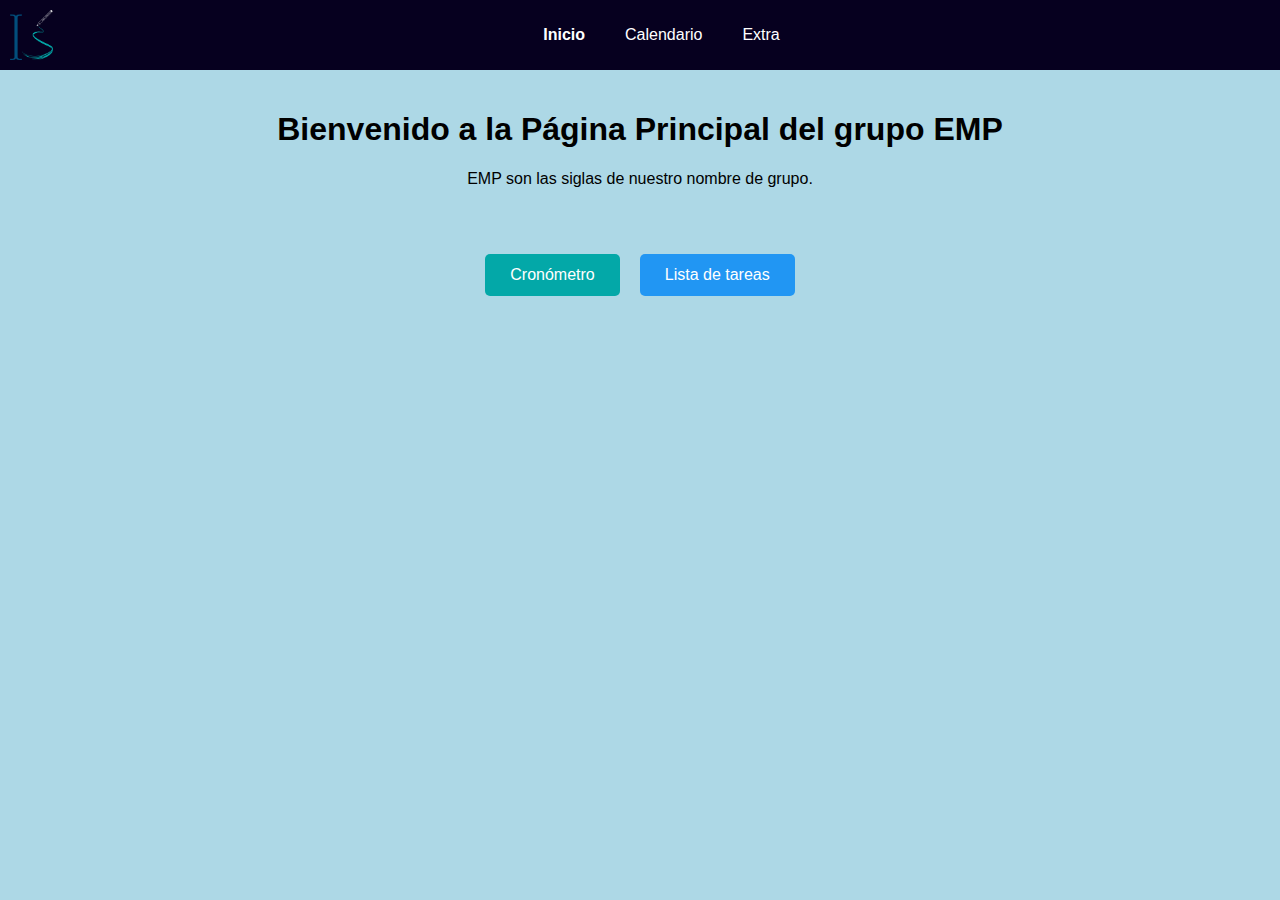
<file: index.html>
<!DOCTYPE html>
<html lang="es">
<head>
    <link rel="icon" href="img/logo.png">
    <meta charset="UTF-8">
    <meta name="viewport" content="width=device-width, initial-scale=1.0">
    <title>Inicio | EMP</title>
    <link rel="stylesheet" href="css/style.css">
</head>
<body>
    <div class="navbar">
        <img src="img/logo.png" alt="Logo" class="logo">
        <div class="nav-links">
            <a href="index.html" class="active">Inicio</a>
            <a href="calendario.html">Calendario</a>
            <a href="contactos.html">Extra</a>
        </div>
    </div>
    
    <div class="content" id="inicio">
        <h1>Bienvenido a la Página Principal del grupo EMP</h1>
        <p>EMP son las siglas de nuestro nombre de grupo.</p>
    </div>
    <div class="main-buttons">
        <a href="MetodoPomodoro.html" class="main-button">Cronómetro</a>
        <a href="taskList.html" class="main-button blue">Lista de tareas</a>
    </div>
    <script>
        document.getElementById("toggle-dark-mode").addEventListener("click", () => {
        document.body.classList.toggle("dark-mode");
        });
        </script>
</body>
</html>
</file>
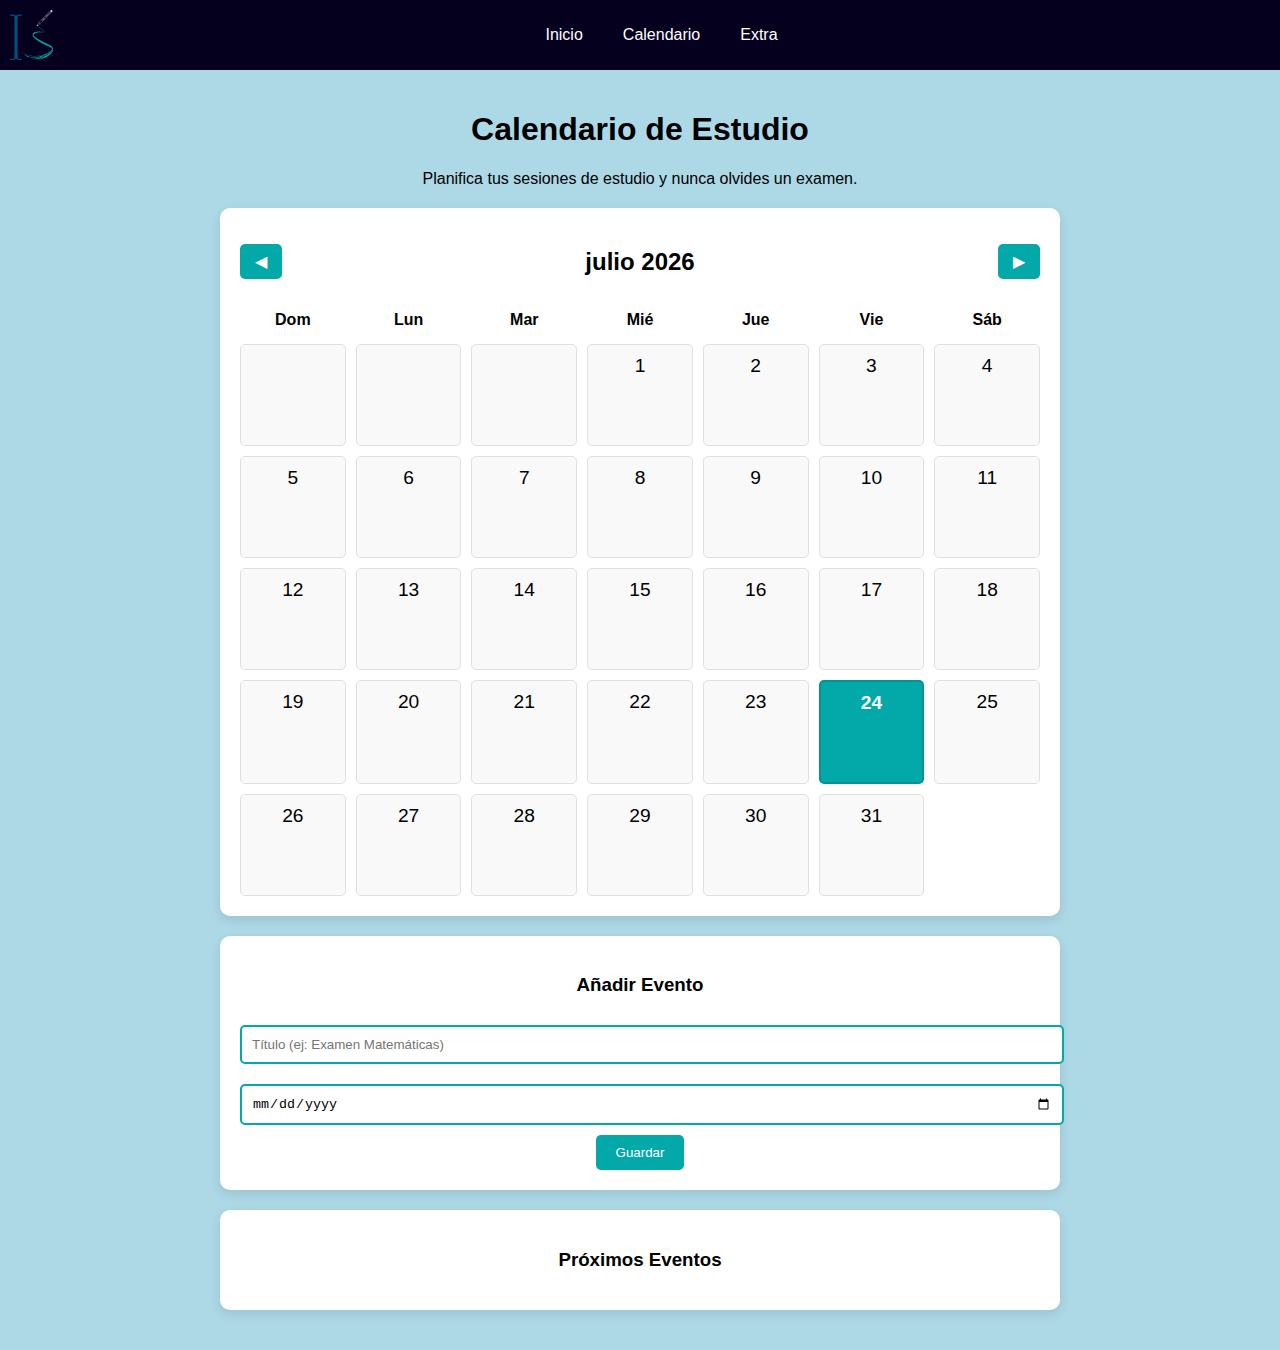
<file: calendario.html>
<!DOCTYPE html>
<html lang="es">
<head>
    <link rel="icon" href="img/logo.png">
    <meta charset="UTF-8">
    <meta name="viewport" content="width=device-width, initial-scale=1.0">
    <title>Calendario de Estudio | EMP</title>
    <link rel="stylesheet" href="css/style.css">
    <link rel="stylesheet" href="css/calendario.css">
</head>
<body>
    <div class="navbar">
        <img src="img/logo.png" alt="Logo" class="logo">
        <div class="nav-links">
            <a href="index.html">Inicio</a>
            <a href="calendario.html">Calendario</a>
            <a href="contactos.html">Extra</a>
        </div>
    </div>

    <div class="content">
        <h1>Calendario de Estudio</h1>
        <p>Planifica tus sesiones de estudio y nunca olvides un examen.</p>
        
        <div class="calendar-container">
            <div class="calendar-header">
                <button id="prev-month">◀</button>
                <h2 id="current-month">Mes Año</h2>
                <button id="next-month">▶</button>
            </div>
            <div class="calendar-grid" id="calendar-grid"></div>
        </div>

        <div class="event-form">
            <h3>Añadir Evento</h3>
            <input type="text" id="event-title" placeholder="Título (ej: Examen Matemáticas)">
            <input type="date" id="event-date">
            <button id="add-event">Guardar</button>
        </div>

        <div class="event-list">
            <h3>Próximos Eventos</h3>
            <ul id="events"></ul>
        </div>
    </div>

    <script src="js/calendario.js"></script>
</body>
</html>
</file>
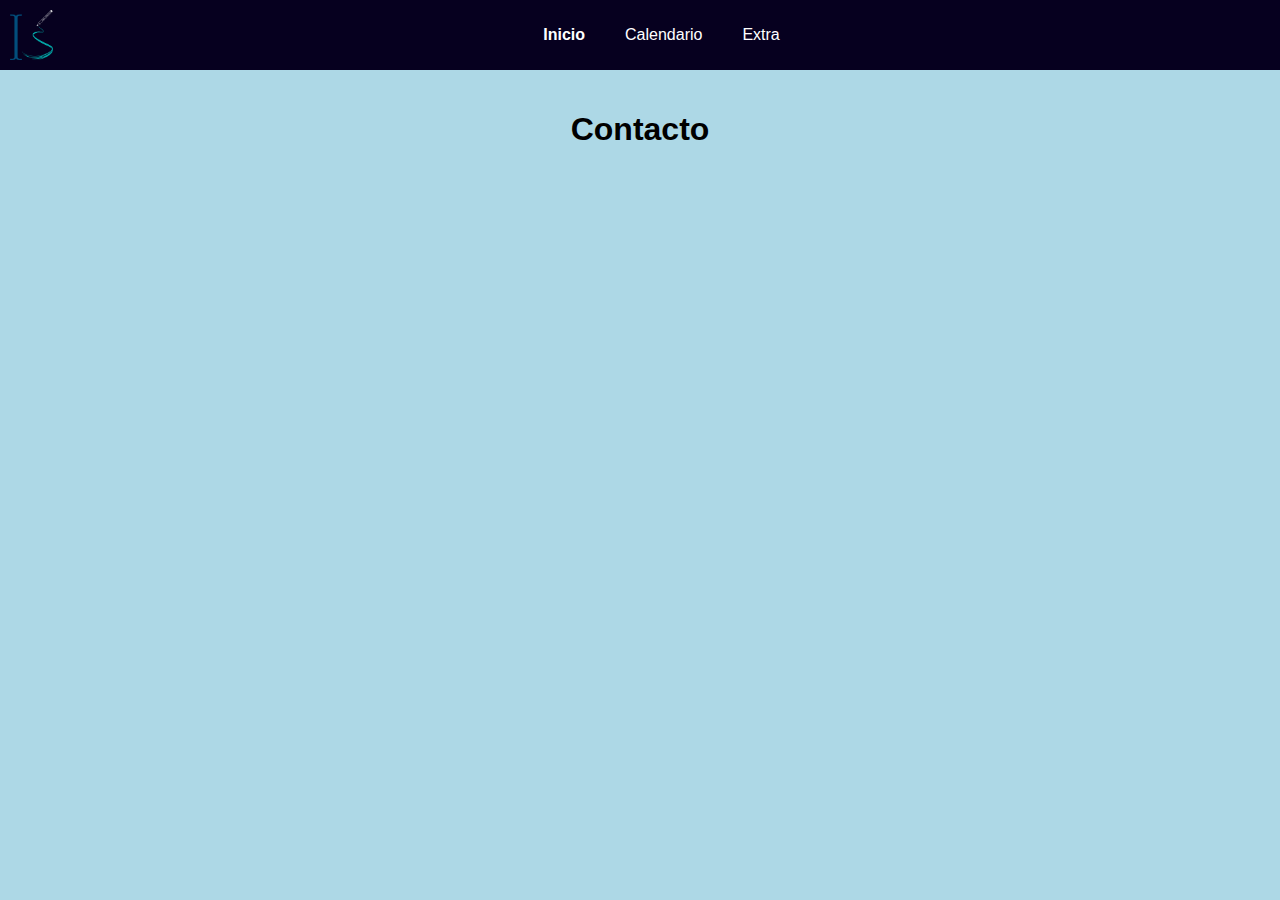
<file: contactos.html>
<!DOCTYPE html>
<link rel="stylesheet" href="css/style.css">
<html lang="es">
<meta charset="UTF-8">
<head>
    <link rel="icon" href="img/logo.png">
    <title>Página Principal</title>
</head>
<body>
    <div class="navbar">
        <img src="img/logo.png" alt="Logo" class="logo">
        <div class="nav-links">
            <a href="index.html" class="active">Inicio</a>
            <a href="calendario.html">Calendario</a>
            <a href="contactos.html">Extra</a>
        </div>
    </div>
    
    <div class="content" id="contacto">
        <h1>Contacto</h1>
        <p></p>
    </div>
</body>
</html>
</file>
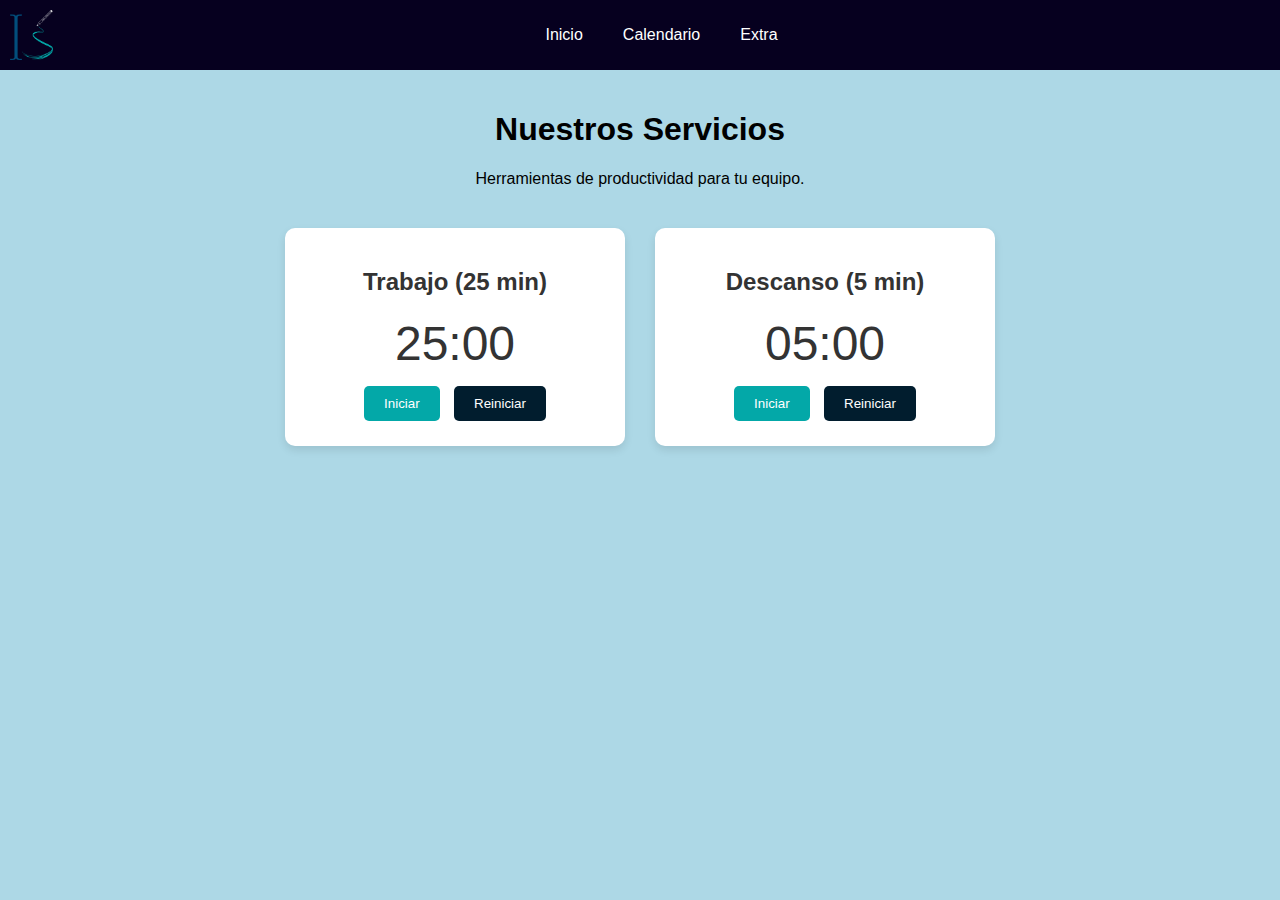
<file: MetodoPomodoro.html>
<!DOCTYPE html>
<html lang="es">
<head>
    <link rel="icon" href="img/logo.png">
    <meta charset="UTF-8">
    <meta name="viewport" content="width=device-width, initial-scale=1.0">
    <title>Servicios | EMP</title>
    <link rel="stylesheet" href="css/style.css">
    <link rel="stylesheet" href="css/timer.css">
</head>
<body>
    <div class="navbar">
        <img src="img/logo.png" alt="Logo" class="logo">
        <div class="nav-links">
            <a href="index.html">Inicio</a>
            <a href="calendario.html">Calendario</a>
            <a href="contactos.html">Extra</a>
        </div>
    </div>
    
    <div class="content">
        <h1>Nuestros Servicios</h1>
        <p>Herramientas de productividad para tu equipo.</p>
        
        <div class="timer-container">
            <!-- Cronómetro 25 minutos -->
            <div class="timer">
                <h2>Trabajo (25 min)</h2>
                <div class="timer-display" id="timer-25">25:00</div>
                <button class="timer-btn" onclick="startTimer(25, 'timer-25')">Iniciar</button>
                <button class="timer-btn reset" onclick="resetTimer(25, 'timer-25')">Reiniciar</button>
            </div>
            
            <!-- Cronómetro 5 minutos -->
            <div class="timer">
                <h2>Descanso (5 min)</h2>
                <div class="timer-display" id="timer-5">05:00</div>
                <button class="timer-btn" onclick="startTimer(5, 'timer-5')">Iniciar</button>
                <button class="timer-btn reset" onclick="resetTimer(5, 'timer-5')">Reiniciar</button>
            </div>
        </div>
    </div>

    <!-- Enlace al archivo JavaScript externo -->
    <script src="js/CronPomodoro.js"></script>
</body>
</html>
</file>
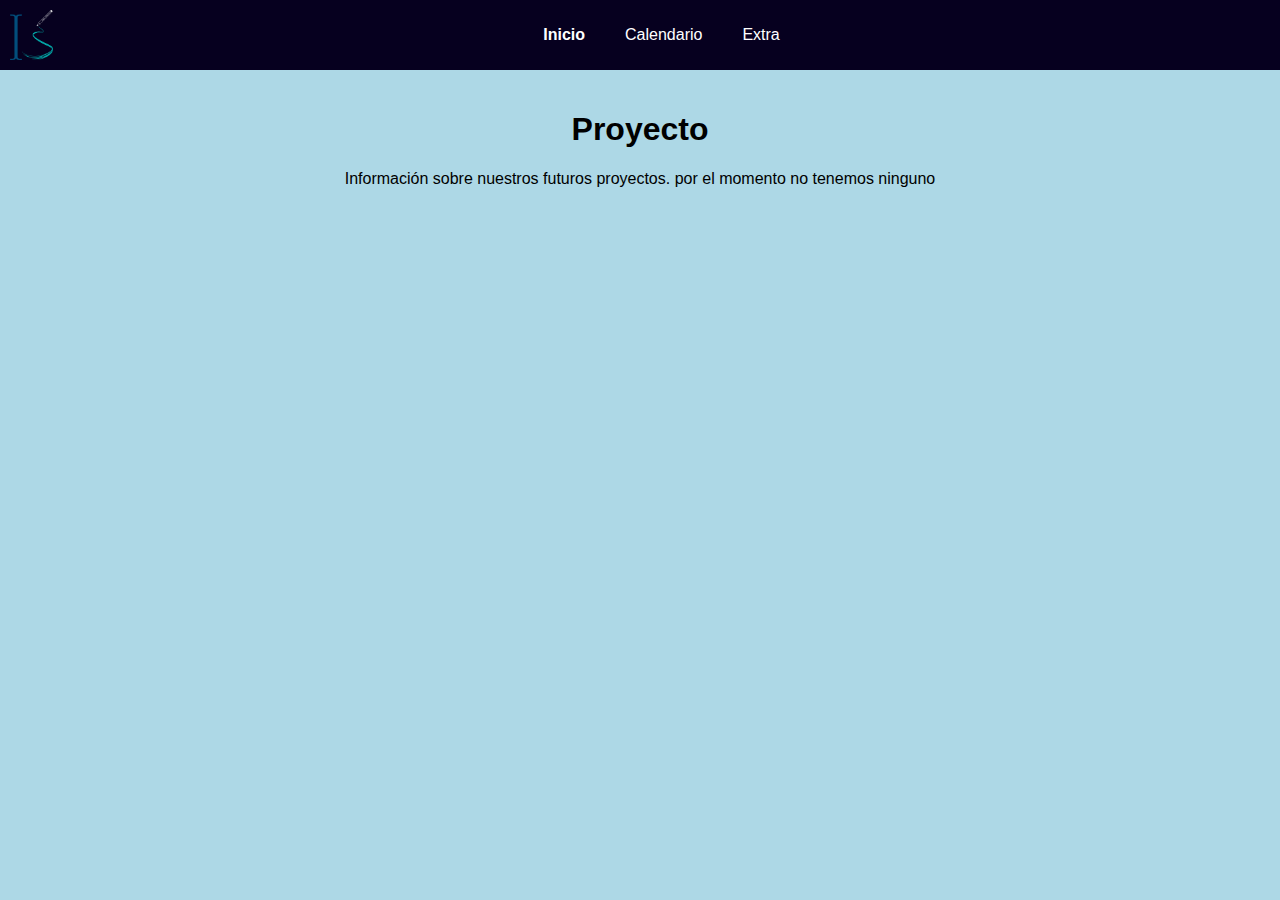
<file: proyectos.html>
<!DOCTYPE html>
<link rel="stylesheet" href="css/style.css">
<html lang="es">
<meta charset="UTF-8">  
<head>
    <link rel="icon" href="img/logo.png">
    <title>Página Principal</title>
</head>
<body>
    <div class="navbar">
        <img src="img/logo.png" alt="Logo" class="logo">
        <div class="nav-links">
            <a href="index.html" class="active">Inicio</a>
            <a href="calendario.html">Calendario</a>
            <a href="contactos.html">Extra</a>
        </div>
    </div>

    <div class="content" id="proyecto" >
        <h1>Proyecto</h1>
        <p>Información sobre nuestros futuros proyectos. por el momento no tenemos ninguno</p>
    </div>

    </div>
</body>
</html>
</file>
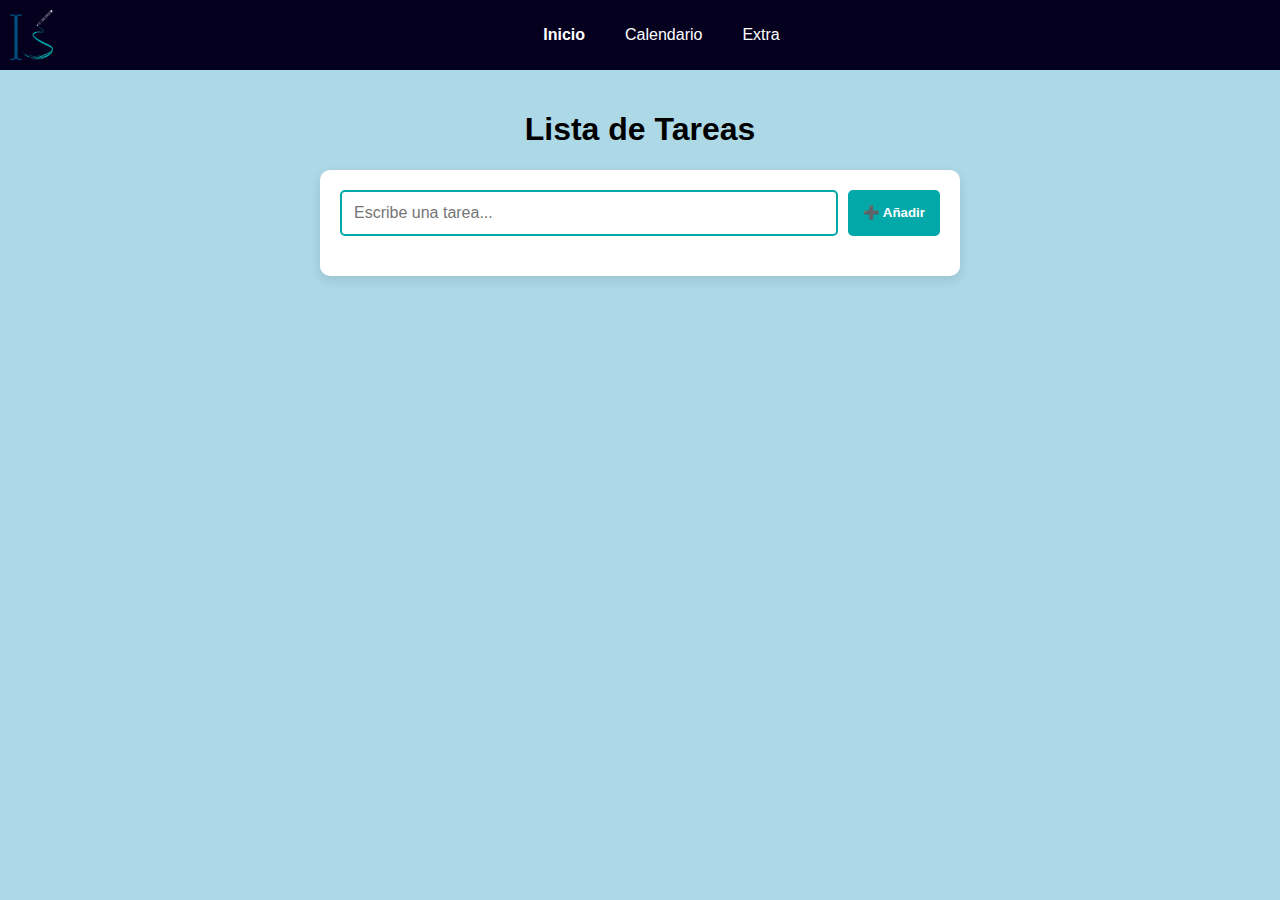
<file: taskList.html>
<!DOCTYPE html>
<html lang="es">
<head>
    <link rel="icon" href="img/logo.png">
    <meta charset="UTF-8">
    <meta name="viewport" content="width=device-width, initial-scale=1.0">
    <title>Inicio | EMP</title>
    <link rel="stylesheet" href="css/style.css">
    
</head>
<body>
    <div class="navbar">
        <img src="img/logo.png" alt="Logo" class="logo">
        <div class="nav-links">
            <a href="index.html" class="active">Inicio</a>
            <a href="calendario.html">Calendario</a>
            <a href="contactos.html">Extra</a>
        </div>
    </div>
    
    <div class="content" id="proyecto">
        <h1>Lista de Tareas</h1>
        <div class="task-container">
            <div class="task-input">
                <input type="text" id="task-input" placeholder="Escribe una tarea...">
                <button id="add-task-btn">➕ Añadir</button>
            </div>
            <ul id="task-list"></ul>
        </div>
    </div>
    <script src="js/task.js"></script>
</body>
</html>
</file>
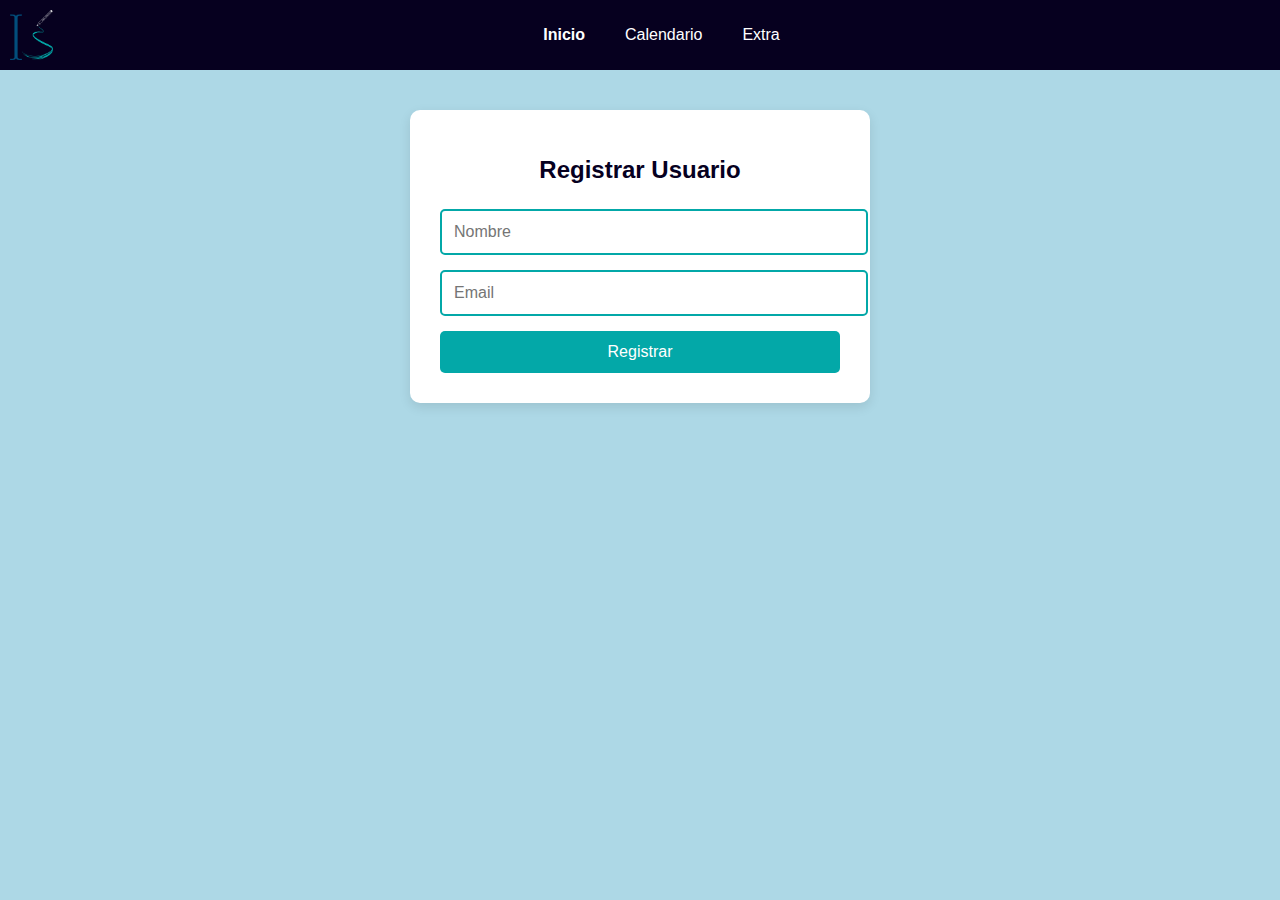
<file: frontend/registro.html>
<!DOCTYPE html>
<html lang="es">
<head>
  <meta charset="UTF-8">
  <title>Registro</title>
  <link rel="stylesheet" href="css/style.css">
</head>
<body>
  <div class="navbar">
    <img src="img/logo.png" alt="Logo" class="logo">
    <div class="nav-links">
      <a href="index.html" class="active">Inicio</a>
      <a href="calendario.html">Calendario</a>
      <a href="contactos.html">Extra</a>
    </div>
  </div>

  <div class="form-container">
    <h1>Registrar Usuario</h1>
    <form id="registro">
      <input type="text" name="nombre" placeholder="Nombre" required />
      <input type="email" name="email" placeholder="Email" required />
      <button type="submit" class="main-button">Registrar</button>
    </form>
  </div>

  <script>
    document.getElementById('registro').addEventListener('submit', async (e) => {
      e.preventDefault();
      const data = {
        nombre: e.target.nombre.value,
        email: e.target.email.value
      };

      const response = await fetch('http://localhost:5000/registrar', {
        method: 'POST',
        headers: { 'Content-Type': 'application/json' },
        body: JSON.stringify(data)
      });

      if (response.ok) {
        localStorage.setItem('loggedIn', 'true');
        alert('Usuario registrado exitosamente');
        window.location.href = 'index.html';
      } else {
        alert('Hubo un error al registrar el usuario');
      }
    });
  </script>
</body>
</html>
</file>
<file: css/style.css>
body {
    font-family: Arial, sans-serif;
    margin: 0;
    padding: 0;
    background-color: lightblue;
}
body.dark-mode {
    background-color: #121212;
    color: #ffffff;
}
.dark-mode .task-container {
    background-color: #1e1e1e;
}

.navbar {
    background-color: #06001f;
    overflow: hidden;
    display: flex;
    align-items: center;
    padding: 10px;
}

.navbar .logo {
    height: 50px;
    margin-right: auto;
}

.navbar .nav-links {
    display: flex;
    justify-content: center;
    flex-grow: 1;
}

.navbar a {
    color: white;
    text-decoration: none;
    padding: 14px 20px;
}

.navbar a:hover {
    background-color: #e0e0e025;
}

.active {
    text-decoration: underline;
    font-weight: bold;
}

.content {
    padding: 20px;
    text-align: center;
}
.main-buttons {
    display: flex;
    justify-content: center;
    gap: 20px;
    margin-top: 30px;
}

.main-button {
    padding: 12px 25px;
    background-color: #03a8a8; 
    color: white;
    border: none;
    border-radius: 5px;
    font-size: 16px;
    cursor: pointer;
    transition: all 0.3s ease;
    text-decoration: none;
    text-align: center;
}

.main-button:hover {
    background-color: #019494ad; 
    transform: scale(1.05); 
    box-shadow: 0 4px 8px rgba(0, 0, 0, 0.2); 
}

.main-button.blue {
    background-color: #2196F3; 
}

.main-button.blue:hover {
    background-color: #0b7dda; 
}
/* lista de tareas */
/* ---- Estilo del Contenedor Principal ---- */
.task-container {
    max-width: 600px;
    margin: 20px auto;
    padding: 20px;
    background-color: white;
    border-radius: 10px;
    box-shadow: 0 4px 12px rgba(0, 0, 0, 0.1);
}

/* ---- Entrada de Tareas ---- */
.task-input {
    display: flex;
    gap: 10px;
    margin-bottom: 20px;
}

#task-input {
    flex: 1;
    padding: 12px;
    border: 2px solid #03a8a8;
    border-radius: 5px;
    font-size: 16px;
    outline: none;
    transition: border 0.3s;
}

#task-input:focus {
    border-color: #019494;
}

#add-task-btn {
    padding: 12px 15px;
    background-color: #03a8a8;
    color: white;
    border: none;
    border-radius: 5px;
    cursor: pointer;
    font-weight: bold;
    transition: all 0.3s;
}

#add-task-btn:hover {
    background-color: #019494;
    transform: scale(1.05);
}

/* ---- Lista de Tareas ---- */
#task-list {
    list-style: none;
    padding: 0;
    margin: 0;
}

.task-item {
    display: flex;
    align-items: center;
    justify-content: space-between;
    padding: 12px;
    margin-bottom: 8px;
    background-color: #f9f9f9;
    border-radius: 5px;
    animation: fadeIn 0.5s ease;
}

.task-item.completed {
    background-color: #e0ffe0;
    text-decoration: line-through;
    color: #666;
}

.task-text {
    flex: 1;
    margin-left: 10px;
}

.task-actions {
    display: flex;
    gap: 8px;
}

.task-actions button {
    background: none;
    border: none;
    cursor: pointer;
    font-size: 16px;
    transition: transform 0.2s;
}

.task-actions button:hover {
    transform: scale(1.2);
}

.complete-btn {
    color: #4CAF50;
}

.delete-btn {
    color: #f44336;
}

/* ---- Animaciones ---- */
@keyframes fadeIn {
    from { opacity: 0; transform: translateY(-10px); }
    to { opacity: 1; transform: translateY(0); }
}

/* ---- Responsive ---- */
@media (max-width: 600px) {
    .task-input {
        flex-direction: column;
    }
}
</file>
<file: css/calendario.css>
/* Estilos específicos para el calendario */

.calendar-day.today {
    background-color: #03a8a8; /* Color similar a tus botones */
    color: white;
    font-weight: bold;
    border: 2px solid #019494;
}

.calendar-day.today .day-number {
    color: white;
}
.calendar-container {
    max-width: 800px;
    margin: 20px auto;
    background-color: white;
    border-radius: 10px;
    box-shadow: 0 4px 12px rgba(0, 0, 0, 0.1);
    padding: 20px;
}

.calendar-header {
    display: flex;
    justify-content: space-between;
    align-items: center;
    margin-bottom: 15px;
}

.calendar-header button {
    background-color: #03a8a8;
    color: white;
    border: none;
    padding: 8px 15px;
    border-radius: 5px;
    cursor: pointer;
    font-size: 16px;
}

.calendar-grid {
    display: grid;
    grid-template-columns: repeat(7, 1fr);
    gap: 10px;
}

.calendar-day {
    padding: 10px;
    border: 1px solid #e0e0e0;
    border-radius: 5px;
    min-height: 80px;
    background-color: #f9f9f9;
}

.calendar-day:hover {
    background-color: #e0e0e0;
}

.day-header {
    font-weight: bold;
    text-align: center;
    margin-bottom: 5px;
}

.day-number {
    font-size: 1.2em;
    text-align: center;
}

.event-form {
    max-width: 800px;
    margin: 20px auto;
    padding: 20px;
    background-color: white;
    border-radius: 10px;
    box-shadow: 0 4px 12px rgba(0, 0, 0, 0.1);
}

.event-form input {
    width: 100%;
    padding: 10px;
    margin: 10px 0;
    border: 2px solid #03a8a8;
    border-radius: 5px;
}

.event-form button {
    background-color: #03a8a8;
    color: white;
    border: none;
    padding: 10px 20px;
    border-radius: 5px;
    cursor: pointer;
}

.event-list {
    max-width: 800px;
    margin: 20px auto;
    padding: 20px;
    background-color: white;
    border-radius: 10px;
    box-shadow: 0 4px 12px rgba(0, 0, 0, 0.1);
}

.event-list ul {
    list-style: none;
    padding: 0;
}

.event-list li {
    padding: 10px;
    border-bottom: 1px solid #e0e0e0;
    display: flex;
    justify-content: space-between;
}

.event-list li:last-child {
    border-bottom: none;
}

.delete-event {
    color: #f44336;
    cursor: pointer;
}
</file>
<file: css/timer.css>
.timer-container {
    display: flex;
    justify-content: center;
    gap: 30px;
    margin-top: 40px;
    flex-wrap: wrap;
}
.timer {
    background-color: white;
    border-radius: 10px;
    box-shadow: 0 4px 8px rgba(0, 0, 0, 0.1);
    padding: 20px;
    width: 300px;
}
.timer-display {
    font-size: 3rem;
    margin: 10px 0;
    color: #333;
}
.timer-btn {
    background-color: #03a8a8;
    color: white;
    border: none;
    padding: 10px 20px;
    border-radius: 5px;
    cursor: pointer;
    margin: 5px;
    transition: background-color 0.3s;
}
.timer-btn:hover {
    background-color: #03a8a8;
}
.timer-btn.reset {
    background-color: #011d2e;
}
.timer-btn.reset:hover {
    background-color: #011d2e;
}
h2 {
    color: #333;
}
</file>
<file: frontend/css/style.css>
body {
    font-family: Arial, sans-serif;
    margin: 0;
    padding: 0;
    background-color: lightblue;
}
body.dark-mode {
    background-color: #121212;
    color: #ffffff;
}
.dark-mode .task-container {
    background-color: #1e1e1e;
}

.navbar {
    background-color: #06001f;
    overflow: hidden;
    display: flex;
    align-items: center;
    padding: 10px;
}

.navbar .logo {
    height: 50px;
    margin-right: auto;
}

.navbar .nav-links {
    display: flex;
    justify-content: center;
    flex-grow: 1;
}

.navbar a {
    color: white;
    text-decoration: none;
    padding: 14px 20px;
}

.navbar a:hover {
    background-color: #e0e0e025;
}

.active {
    text-decoration: underline;
    font-weight: bold;
}

.content {
    padding: 20px;
    text-align: center;
}
.main-buttons {
    display: flex;
    justify-content: center;
    gap: 20px;
    margin-top: 30px;
}

.main-button {
    padding: 12px 25px;
    background-color: #03a8a8; 
    color: white;
    border: none;
    border-radius: 5px;
    font-size: 16px;
    cursor: pointer;
    transition: all 0.3s ease;
    text-decoration: none;
    text-align: center;
}

.main-button:hover {
    background-color: #019494ad; 
    transform: scale(1.05); 
    box-shadow: 0 4px 8px rgba(0, 0, 0, 0.2); 
}

.main-button.blue {
    background-color: #2196F3; 
}

.main-button.blue:hover {
    background-color: #0b7dda; 
}
/* lista de tareas */
/* ---- Estilo del Contenedor Principal ---- */
.task-container {
    max-width: 600px;
    margin: 20px auto;
    padding: 20px;
    background-color: white;
    border-radius: 10px;
    box-shadow: 0 4px 12px rgba(0, 0, 0, 0.1);
}

/* ---- Entrada de Tareas ---- */
.task-input {
    display: flex;
    gap: 10px;
    margin-bottom: 20px;
}

#task-input {
    flex: 1;
    padding: 12px;
    border: 2px solid #03a8a8;
    border-radius: 5px;
    font-size: 16px;
    outline: none;
    transition: border 0.3s;
}

#task-input:focus {
    border-color: #019494;
}

#add-task-btn {
    padding: 12px 15px;
    background-color: #03a8a8;
    color: white;
    border: none;
    border-radius: 5px;
    cursor: pointer;
    font-weight: bold;
    transition: all 0.3s;
}

#add-task-btn:hover {
    background-color: #019494;
    transform: scale(1.05);
}

/* ---- Lista de Tareas ---- */
#task-list {
    list-style: none;
    padding: 0;
    margin: 0;
}

.task-item {
    display: flex;
    align-items: center;
    justify-content: space-between;
    padding: 12px;
    margin-bottom: 8px;
    background-color: #f9f9f9;
    border-radius: 5px;
    animation: fadeIn 0.5s ease;
}

.task-item.completed {
    background-color: #e0ffe0;
    text-decoration: line-through;
    color: #666;
}

.task-text {
    flex: 1;
    margin-left: 10px;
}

.task-actions {
    display: flex;
    gap: 8px;
}

.task-actions button {
    background: none;
    border: none;
    cursor: pointer;
    font-size: 16px;
    transition: transform 0.2s;
}

.task-actions button:hover {
    transform: scale(1.2);
}

.complete-btn {
    color: #4CAF50;
}

.delete-btn {
    color: #f44336;
}

/* ---- Animaciones ---- */
@keyframes fadeIn {
    from { opacity: 0; transform: translateY(-10px); }
    to { opacity: 1; transform: translateY(0); }
}

/* ---- Responsive ---- */
@media (max-width: 600px) {
    .task-input {
        flex-direction: column;
    }
}
.auth-buttons {
    margin-left: auto;
}

.auth-btn {
    background-color: #4CAF50;
    color: white;
    padding: 10px 16px;
    margin-left: 20px;
    border: none;
    border-radius: 4px;
    cursor: pointer;
    font-size: 14px;
    transition: background-color 0.3s;
}

.auth-btn:hover {
    background-color: #45a049;
}
.form-container {
    max-width: 400px;
    margin: 40px auto;
    padding: 30px;
    background-color: white;
    border-radius: 10px;
    box-shadow: 0 4px 12px rgba(0, 0, 0, 0.1);
    text-align: center;
}

.form-container h1 {
    margin-bottom: 25px;
    font-size: 24px;
    color: #06001f;
}

.form-container input {
    width: 100%;
    padding: 12px;
    margin-bottom: 15px;
    border: 2px solid #03a8a8;
    border-radius: 5px;
    font-size: 16px;
    transition: border-color 0.3s;
    outline: none;
}

.form-container input:focus {
    border-color: #019494;
}

.form-container .main-button {
    width: 100%;
    padding: 12px;
    font-size: 16px;
    background-color: #03a8a8;
    color: white;
    border: none;
    border-radius: 5px;
    cursor: pointer;
    transition: all 0.3s ease;
}

.form-container .main-button:hover {
    background-color: #019494;
    transform: scale(1.03);
}
</file>
